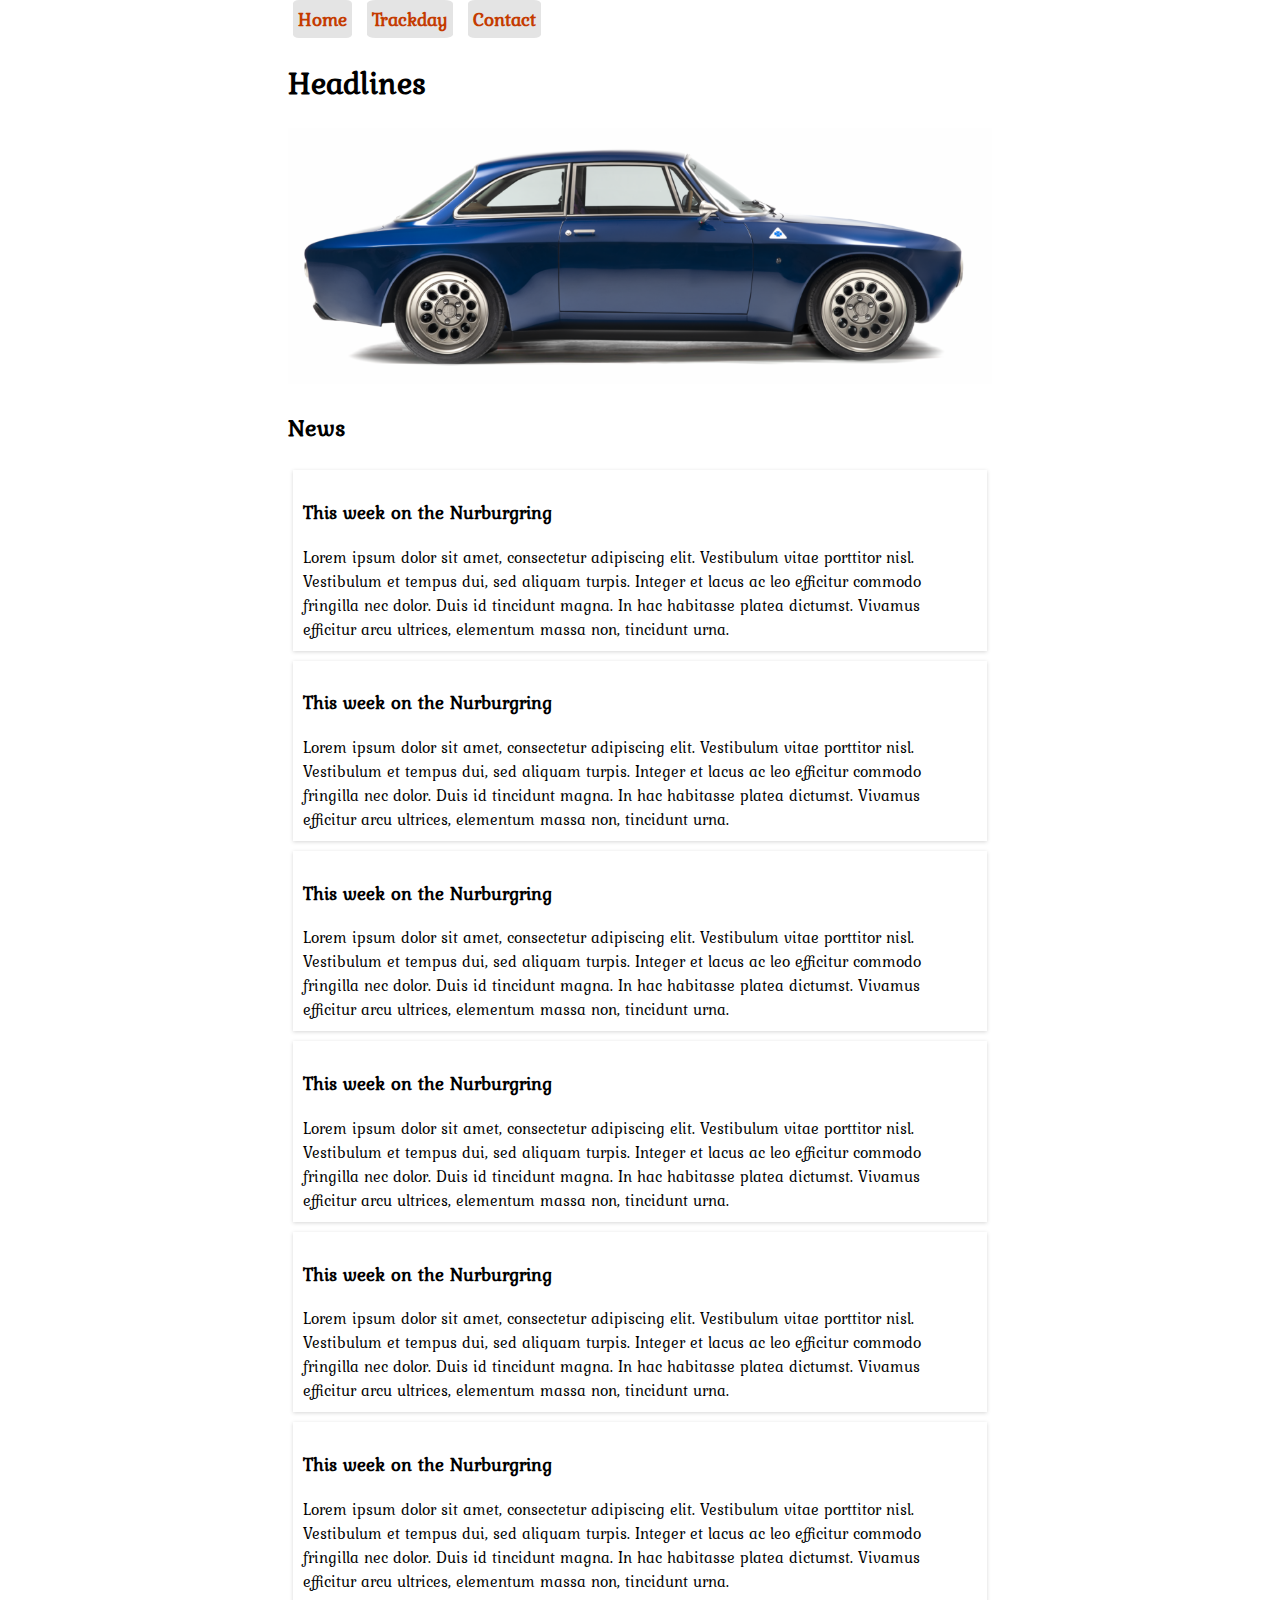
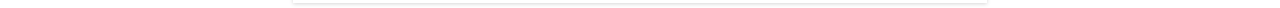
<file: 08_Forms/index.html>
<!DOCTYPE html>
<html lang="en">
<head>
    <meta charset="UTF-8">
    <meta http-equiv="X-UA-Compatible" content="IE=edge">
    <meta name="viewport" content="width=device-width, initial-scale=1.0">
    <title>Frontend | Home</title>

    <link rel="stylesheet" href="assets/css/style.css" type="text/css">
    <link rel="preconnect" href="https://fonts.googleapis.com">
    <link rel="preconnect" href="https://fonts.gstatic.com" crossorigin>
    <link href="https://fonts.googleapis.com/css2?family=Kurale&display=swap" rel="stylesheet"> 
</head>
<body>
    <header>
        <nav>
            <ul>
                <li><a href="index.html">Home</a></li>
                <li><a href="trackday.html">Trackday</a></li>
                <li><a href="contact.html">Contact</a></li>
            </ul>
        </nav>
        <h1>Headlines</h1>
    </header>

    <main> 
        <aside>
            <img src="assets/images/alfa 3.png" style="width: 100%" alt="alfa">
        </aside>

        <h2>News</h2>
        
        <section class="columns_news">
            <section class="news_item">
                <h3>This week on the Nurburgring</h3>
                Lorem ipsum dolor sit amet, consectetur adipiscing elit. Vestibulum vitae porttitor nisl. Vestibulum et tempus dui, sed aliquam turpis. 
                Integer et lacus ac leo efficitur commodo fringilla nec dolor. Duis id tincidunt magna. 
                In hac habitasse platea dictumst. Vivamus efficitur arcu ultrices, elementum massa non, tincidunt urna. 
            </section>
            <section class="news_item">
                <h3>This week on the Nurburgring</h3>
                Lorem ipsum dolor sit amet, consectetur adipiscing elit. Vestibulum vitae porttitor nisl. Vestibulum et tempus dui, sed aliquam turpis. 
                Integer et lacus ac leo efficitur commodo fringilla nec dolor. Duis id tincidunt magna. 
                In hac habitasse platea dictumst. Vivamus efficitur arcu ultrices, elementum massa non, tincidunt urna. 
            </section>
            <section class="news_item">
                <h3>This week on the Nurburgring</h3>
                Lorem ipsum dolor sit amet, consectetur adipiscing elit. Vestibulum vitae porttitor nisl. Vestibulum et tempus dui, sed aliquam turpis. 
                Integer et lacus ac leo efficitur commodo fringilla nec dolor. Duis id tincidunt magna. 
                In hac habitasse platea dictumst. Vivamus efficitur arcu ultrices, elementum massa non, tincidunt urna. 
            </section>
            <section class="news_item">
                <h3>This week on the Nurburgring</h3>
                Lorem ipsum dolor sit amet, consectetur adipiscing elit. Vestibulum vitae porttitor nisl. Vestibulum et tempus dui, sed aliquam turpis. 
                Integer et lacus ac leo efficitur commodo fringilla nec dolor. Duis id tincidunt magna. 
                In hac habitasse platea dictumst. Vivamus efficitur arcu ultrices, elementum massa non, tincidunt urna. 
            </section>
            <section class="news_item">
                <h3>This week on the Nurburgring</h3>
                Lorem ipsum dolor sit amet, consectetur adipiscing elit. Vestibulum vitae porttitor nisl. Vestibulum et tempus dui, sed aliquam turpis. 
                Integer et lacus ac leo efficitur commodo fringilla nec dolor. Duis id tincidunt magna. 
                In hac habitasse platea dictumst. Vivamus efficitur arcu ultrices, elementum massa non, tincidunt urna. 
            </section>
            <section class="news_item">
                <h3>This week on the Nurburgring</h3>
                Lorem ipsum dolor sit amet, consectetur adipiscing elit. Vestibulum vitae porttitor nisl. Vestibulum et tempus dui, sed aliquam turpis. 
                Integer et lacus ac leo efficitur commodo fringilla nec dolor. Duis id tincidunt magna. 
                In hac habitasse platea dictumst. Vivamus efficitur arcu ultrices, elementum massa non, tincidunt urna. 
            </section>
        </section>
    </main>

</body>
</html>
</file>
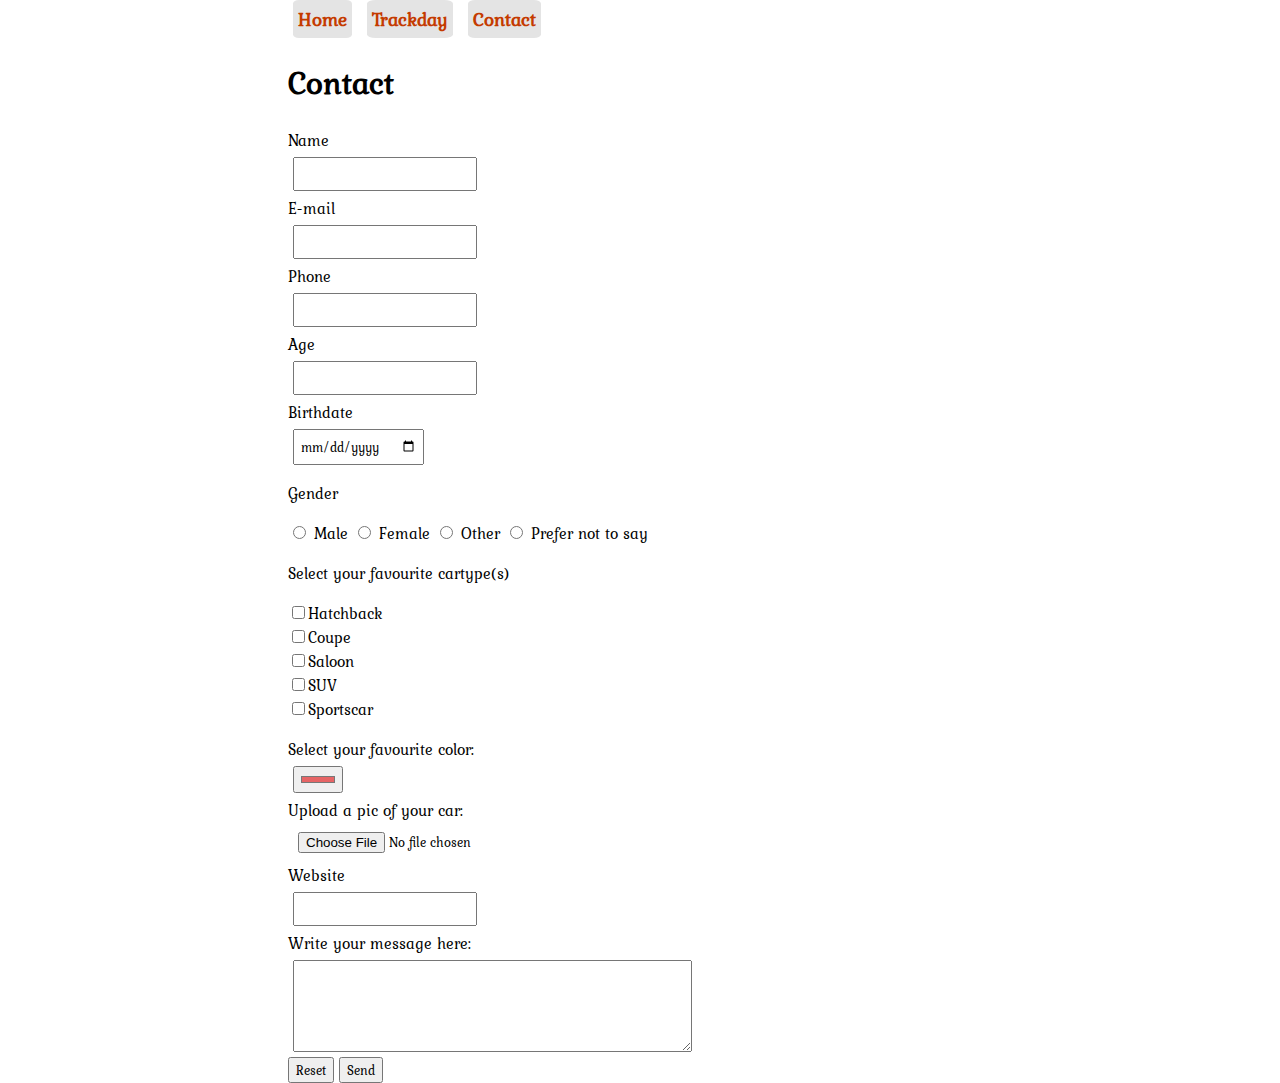
<file: 08_Forms/contact.html>
<!DOCTYPE html>
<html lang="en">
<head>
    <meta charset="UTF-8">
    <meta http-equiv="X-UA-Compatible" content="IE=edge">
    <meta name="viewport" content="width=device-width, initial-scale=1.0">
    <title>Frontend | Contact</title>

    <link rel="stylesheet" href="assets/css/style.css" type="text/css">
    <link rel="preconnect" href="https://fonts.googleapis.com">
    <link rel="preconnect" href="https://fonts.gstatic.com" crossorigin>
    <link href="https://fonts.googleapis.com/css2?family=Kurale&display=swap" rel="stylesheet"> 
</head>
<body>
    <header>
        <nav>
            <ul>
                <li><a href="index.html">Home</a></li>
                <li><a href="trackday.html">Trackday</a></li>
                <li><a href="contact.html">Contact</a></li>
            </ul>
        </nav>
        <h1>Contact</h1>
    </header>

    <main> 
        <form name="assignment_form" method="POST" data-netlify="true">
            <label for="naam">Name</label>
            <input class="contact_form" type="text" name="naam">
            <label for="email">E-mail</label>
            <input class="contact_form" type="email" name="email">
            <label for="phone">Phone</label>
            <input class="contact_form" type="tel" name="phone">
            <label for="age">Age</label>
            <input class="contact_form" type="number" name="age">
            <label for="birthdate">Birthdate</label>
            <input class="contact_form" type="date" name="birthdate">

            <p>Gender</p>
            <input type="radio" name="gender" value="male">
            <label for="man">Male</label>
            <input type="radio" name="gender" value="female">
            <label for="woman">Female</label>
            <input type="radio" name="gender" value="other">
            <label for="other">Other</label>
            <input type="radio" name="gender" value="none">
            <label for="none">Prefer not to say</label><br>

            <p>Select your favourite cartype(s)</p>
            <p>
            <input type="checkbox" name="cartype" value="hatchback">Hatchback<br>
            <input type="checkbox" name="cartype" value="coupe">Coupe<br>
            <input type="checkbox" name="cartype" value="saloon">Saloon<br>
            <input type="checkbox" name="cartype" value="suv">SUV<br>
            <input type="checkbox" name="cartype" value="sportscar">Sportscar
            </p>

            <label for="color">Select your favourite color:</label>
            <input class="contact_form" type="color" name="color" value="#e66465">
            <label for="carpick">Upload a pic of your car:</label>
            <input class="contact_form" type="file" name="carpick" accept="image/png, image/jpeg">
            <label for="website">Website</label>
            <input class="contact_form" type="url" name="website">
            <label for="message">Write your message here:</label>
            <textarea class="contact_form" rows="4" cols="50" name="message"></textarea>
            <input type="reset" value="Reset">
            <input type="submit" value="Send">
        </form>
    </main>

</body>
</html>
</file>
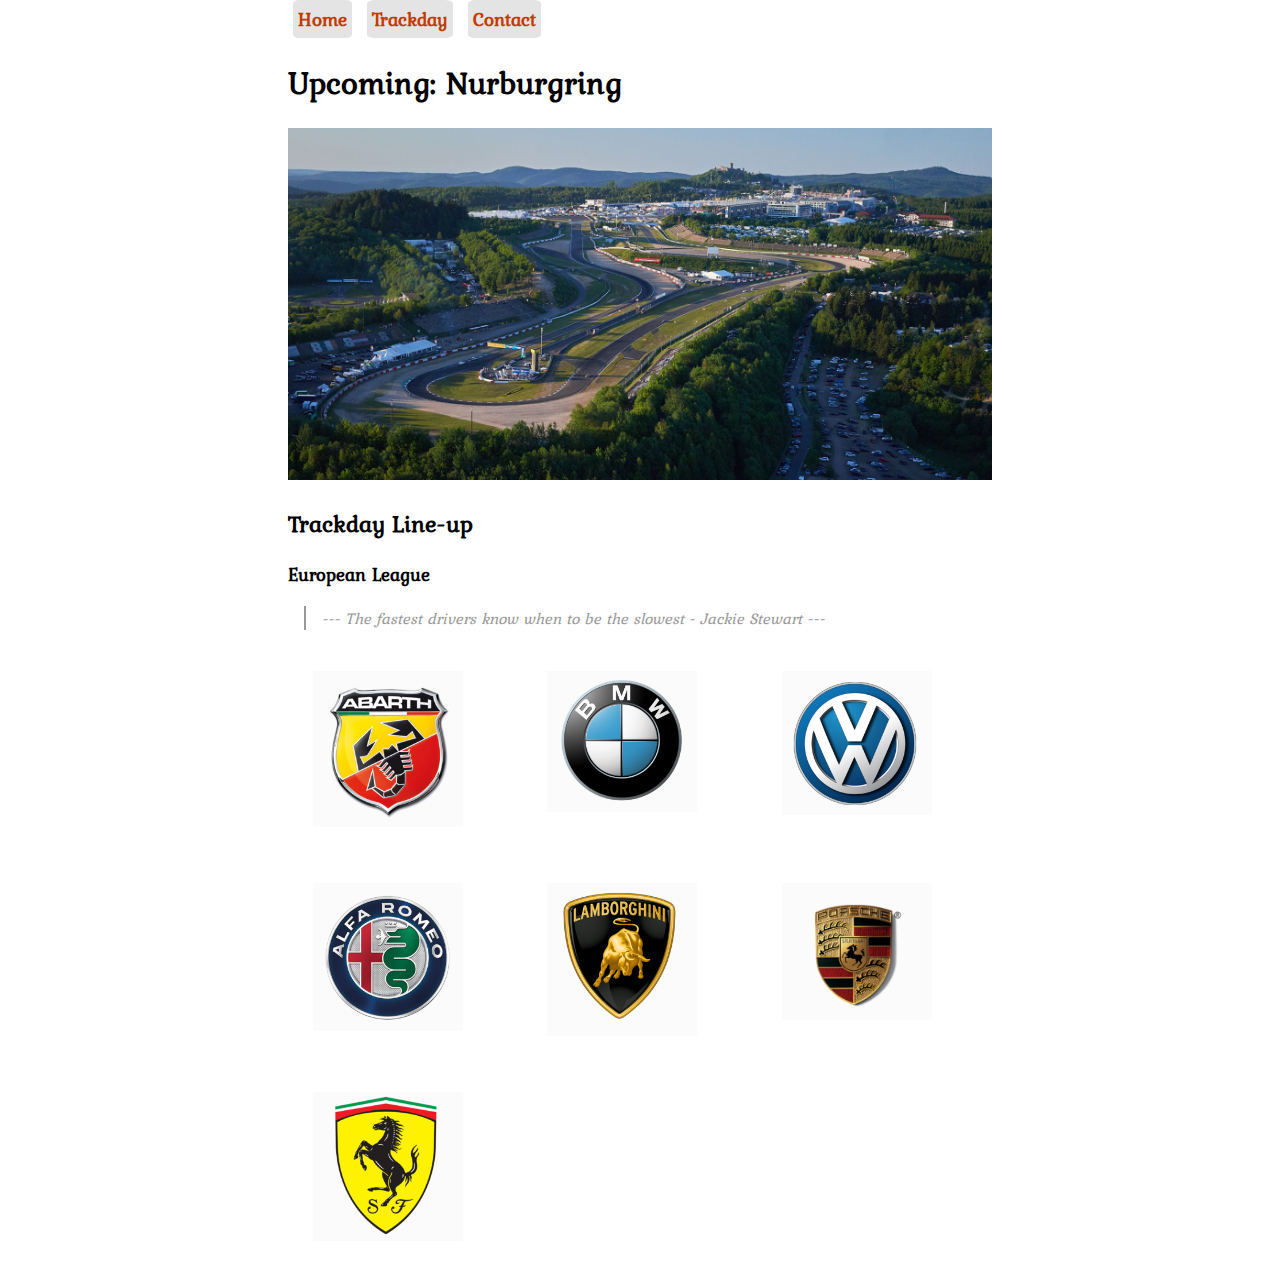
<file: 08_Forms/trackday.html>
<!DOCTYPE html>
<html lang="en">
<head>
    <meta charset="UTF-8">
    <meta http-equiv="X-UA-Compatible" content="IE=edge">
    <meta name="viewport" content="width=device-width, initial-scale=1.0">
    <title>Frontend | Trackday</title>

    <link rel="stylesheet" href="assets/css/style.css" type="text/css">
    <link rel="preconnect" href="https://fonts.googleapis.com">
    <link rel="preconnect" href="https://fonts.gstatic.com" crossorigin>
    <link href="https://fonts.googleapis.com/css2?family=Kurale&display=swap" rel="stylesheet"> 
</head>
<body>
    
    <header>
        <nav>
            <ul>
                <li><a href="index.html">Home</a></li>
                <li><a href="trackday.html">Trackday</a></li>
                <li><a href="contact.html">Contact</a></li>
            </ul>
        </nav>
        <h1>Upcoming: Nurburgring</h1>
    </header>

    <main>
        <img src="assets/images/tracks/nurburgring.jpg" style="width:100%;" alt="nurburgring">
        <section>
            <h2>Trackday Line-up</h2>
            <h3>European League</h3>
            <p class="quote">--- The fastest drivers know when to be the slowest - Jackie Stewart ---</p>
        </section>

        <section class="columns_logo">
            <section class="logo">
                <img src="assets/images/logos/abarth.PNG" style="width:150px;padding:25px" alt="abarth">
            </section>
            <section class="logo">
                <img src="assets/images/logos/bmw.PNG" style="width:150px;padding:25px" alt="bmw">
            </section>
            <section class="logo">
                <img src="assets/images/logos/vw.PNG" style="width:150px;padding:25px" alt="vw">
            </section>
            <section class="logo">
                <img src="assets/images/logos/alfa.PNG" style="width:150px;padding:25px" alt="alfa">
            </section>
            <section class="logo">
                <img src="assets/images/logos/lambo.PNG" style="width:150px;padding:25px" alt="lambo">
            </section>
            <section class="logo">
                <img src="assets/images/logos/porsche.PNG" style="width:150px;padding:25px" alt="porsche">
            </section>
            <section class="logo">
                <img src="assets/images/logos/ferrari.PNG" style="width:150px;padding:25px" alt="ferrari">
            </section>
        </section>

    </main>
   
</body>
</html>
</file>
<file: 08_Forms/assets/css/style.css>
* {
    font-family: 'Kurale', serif;
}

body {
    width: 55%;
    margin: 0 auto;
}

nav > ul {
    display: inline;
    padding: 0;
    text-decoration: none;
}

nav > ul > li {
    display: inline-block;
    list-style: none;
    margin: 0 5px 0 5px;
    background-color: #e4e4e4;
    padding: 5px;
    border-radius: 10%;
    font-size: 1.2em;
    font-weight: bold;
}
nav > ul > li > a {
    text-decoration: none;
    color:#c43b00;
}

nav > ul > li > a:hover{
    color: lightsteelblue;
}

.columns_news {
    width: 100%;
    display: flex;
    flex-wrap: wrap;
}

.columns_logo {
    width: 100%;
    display: flex;
    flex-wrap: wrap;
}

.logo {
    flex: 0 0 33.3%;
}

.news_item {
    flex: 1 1 46%;
    padding: 10px;
    margin: 5px;
    box-shadow: rgba(0, 0, 0, 0.16) 0px 1px 4px;
}

.contact_form {
    display: block;
    margin: 5px;
    padding: 5px;
}

.quote {
	margin: 1em 1em;
	color: #999;
	border-left: 2px solid #999;
	padding-left: 1em; 
    font-style: italic;
}

img {
    opacity: 1;
    transition: .5s ease;
}

img:hover {
    opacity: 0.7;
    transition: .5s ease;
}

footer {
    background-color: #e4e4e4;
    font-weight: bold;
    border: 1px solid darkgrey;
}

@media screen and (max-width: 430px) {

    nav>ul>li {
        width:100%;
        border: 1px solid #ddd;
        border-radius: 0;
        text-align: center;
        margin:0px;
    }
    
    body {
        width: 100%;
    }
}
</file>
